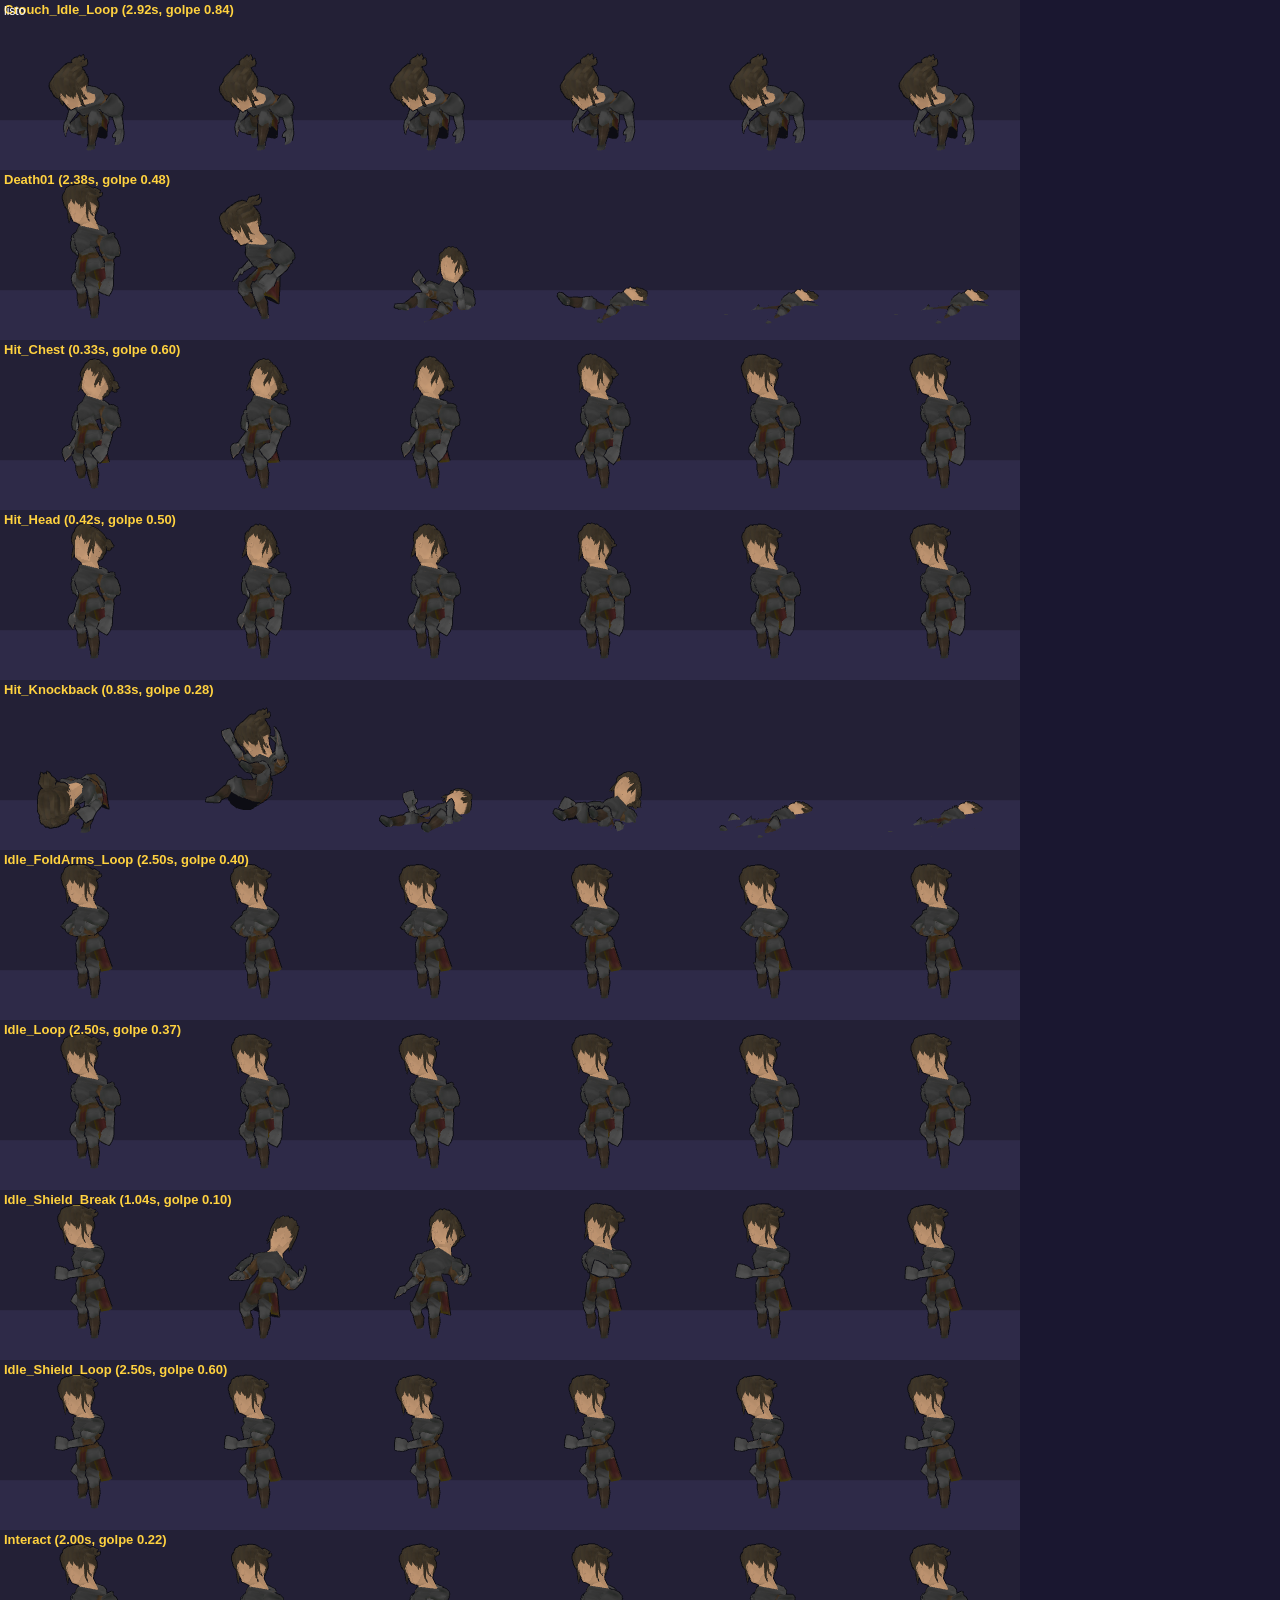
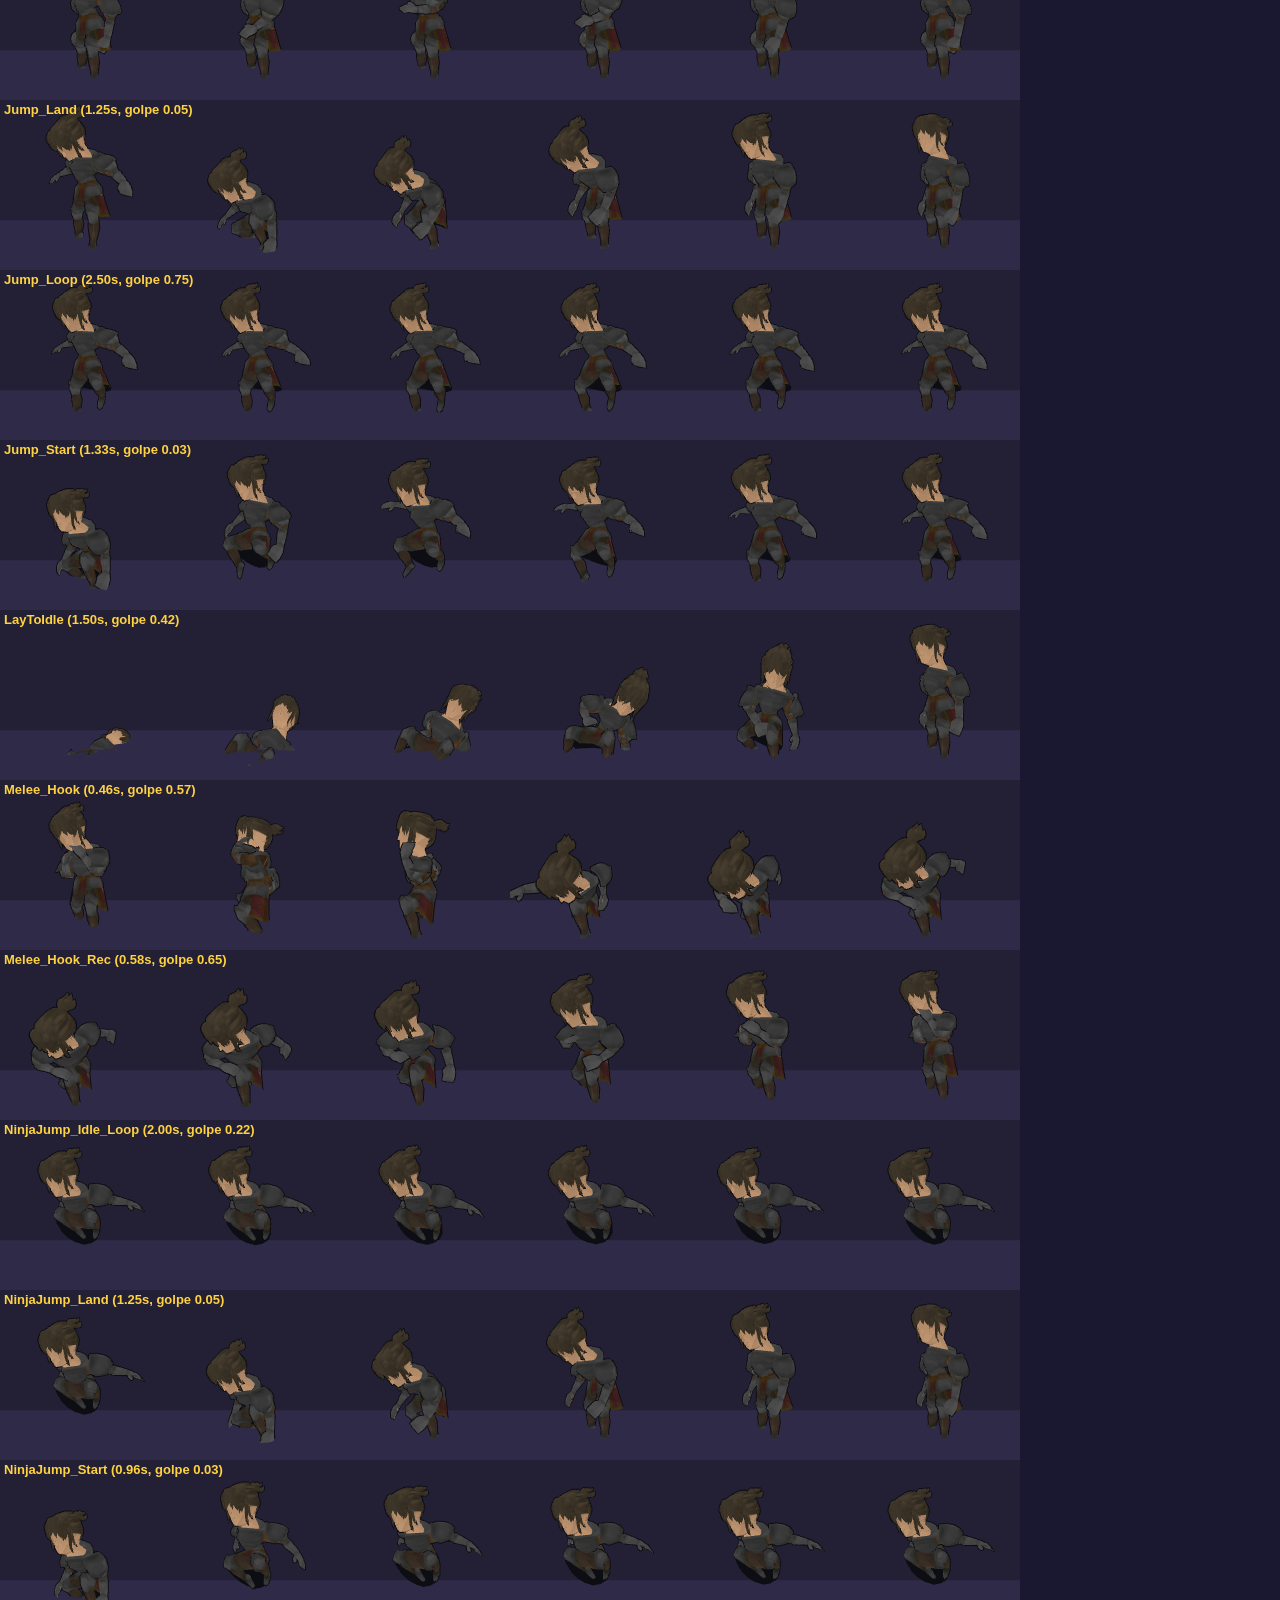
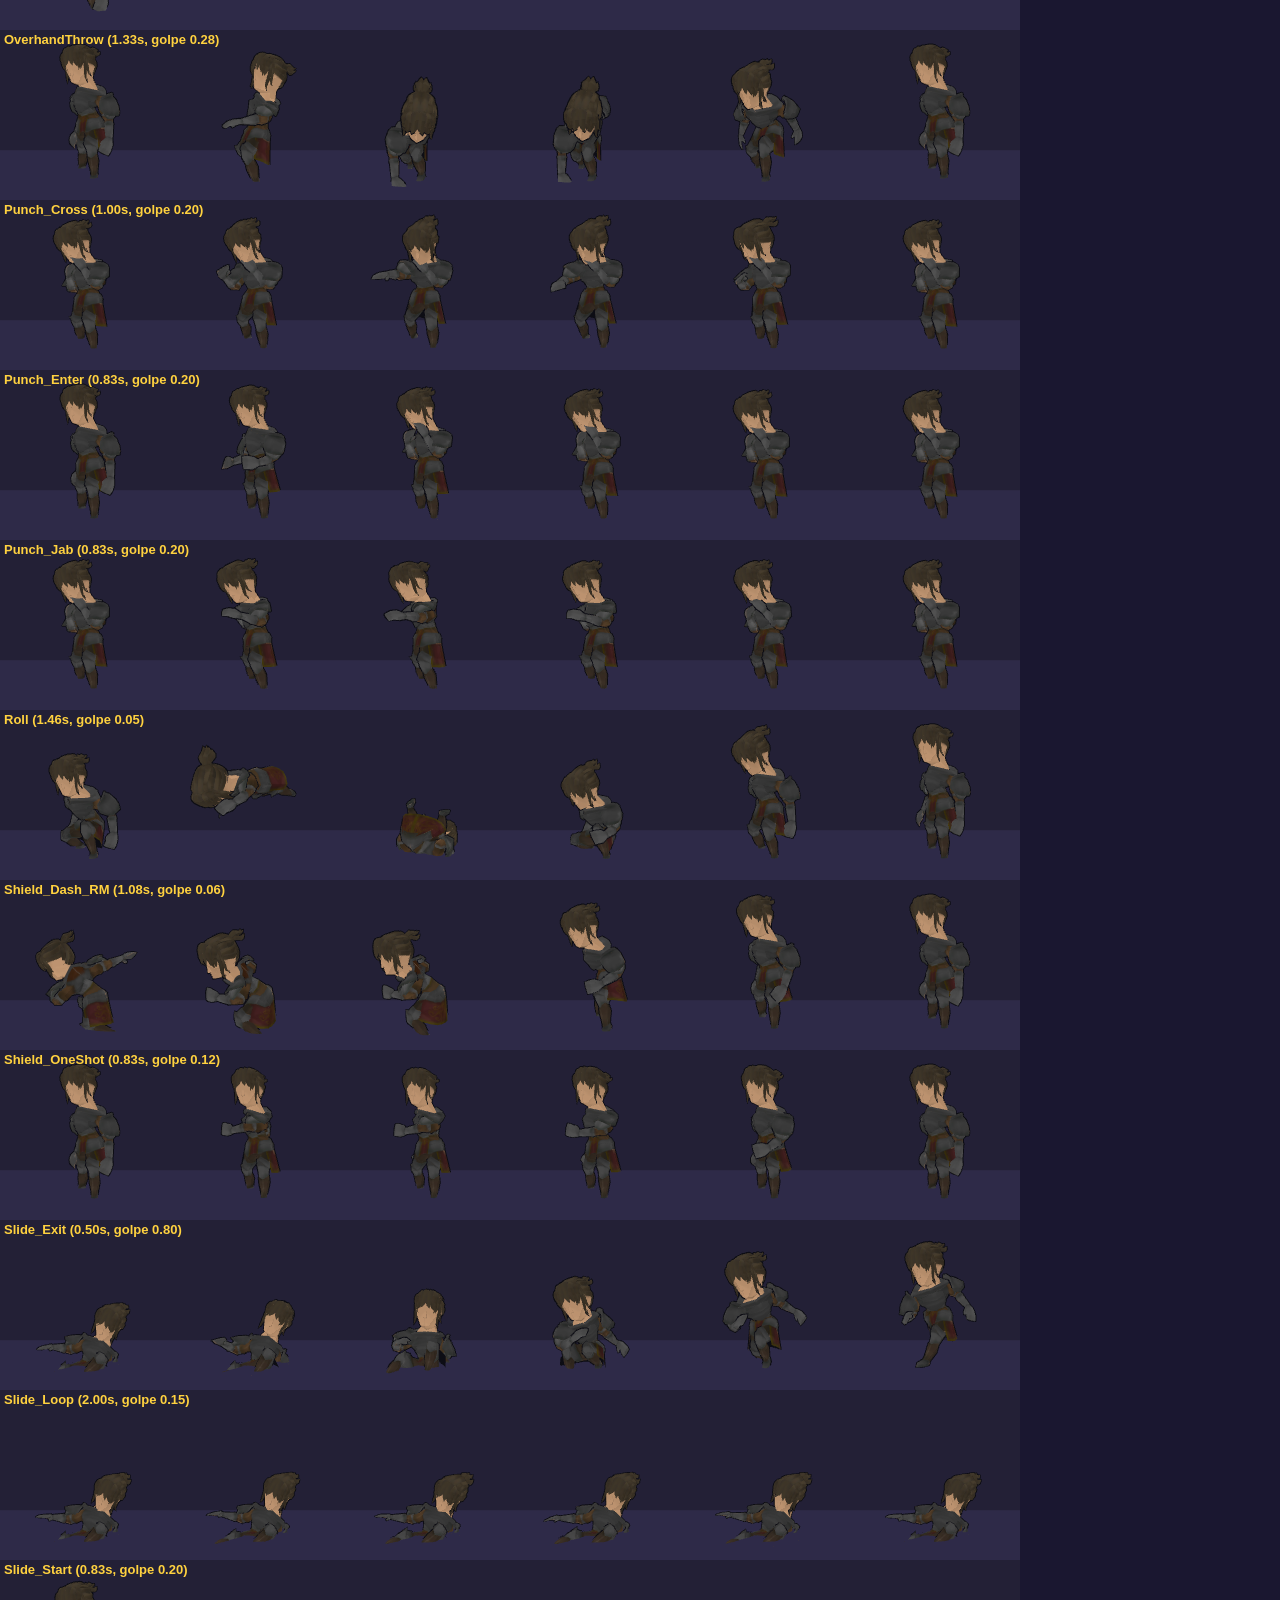
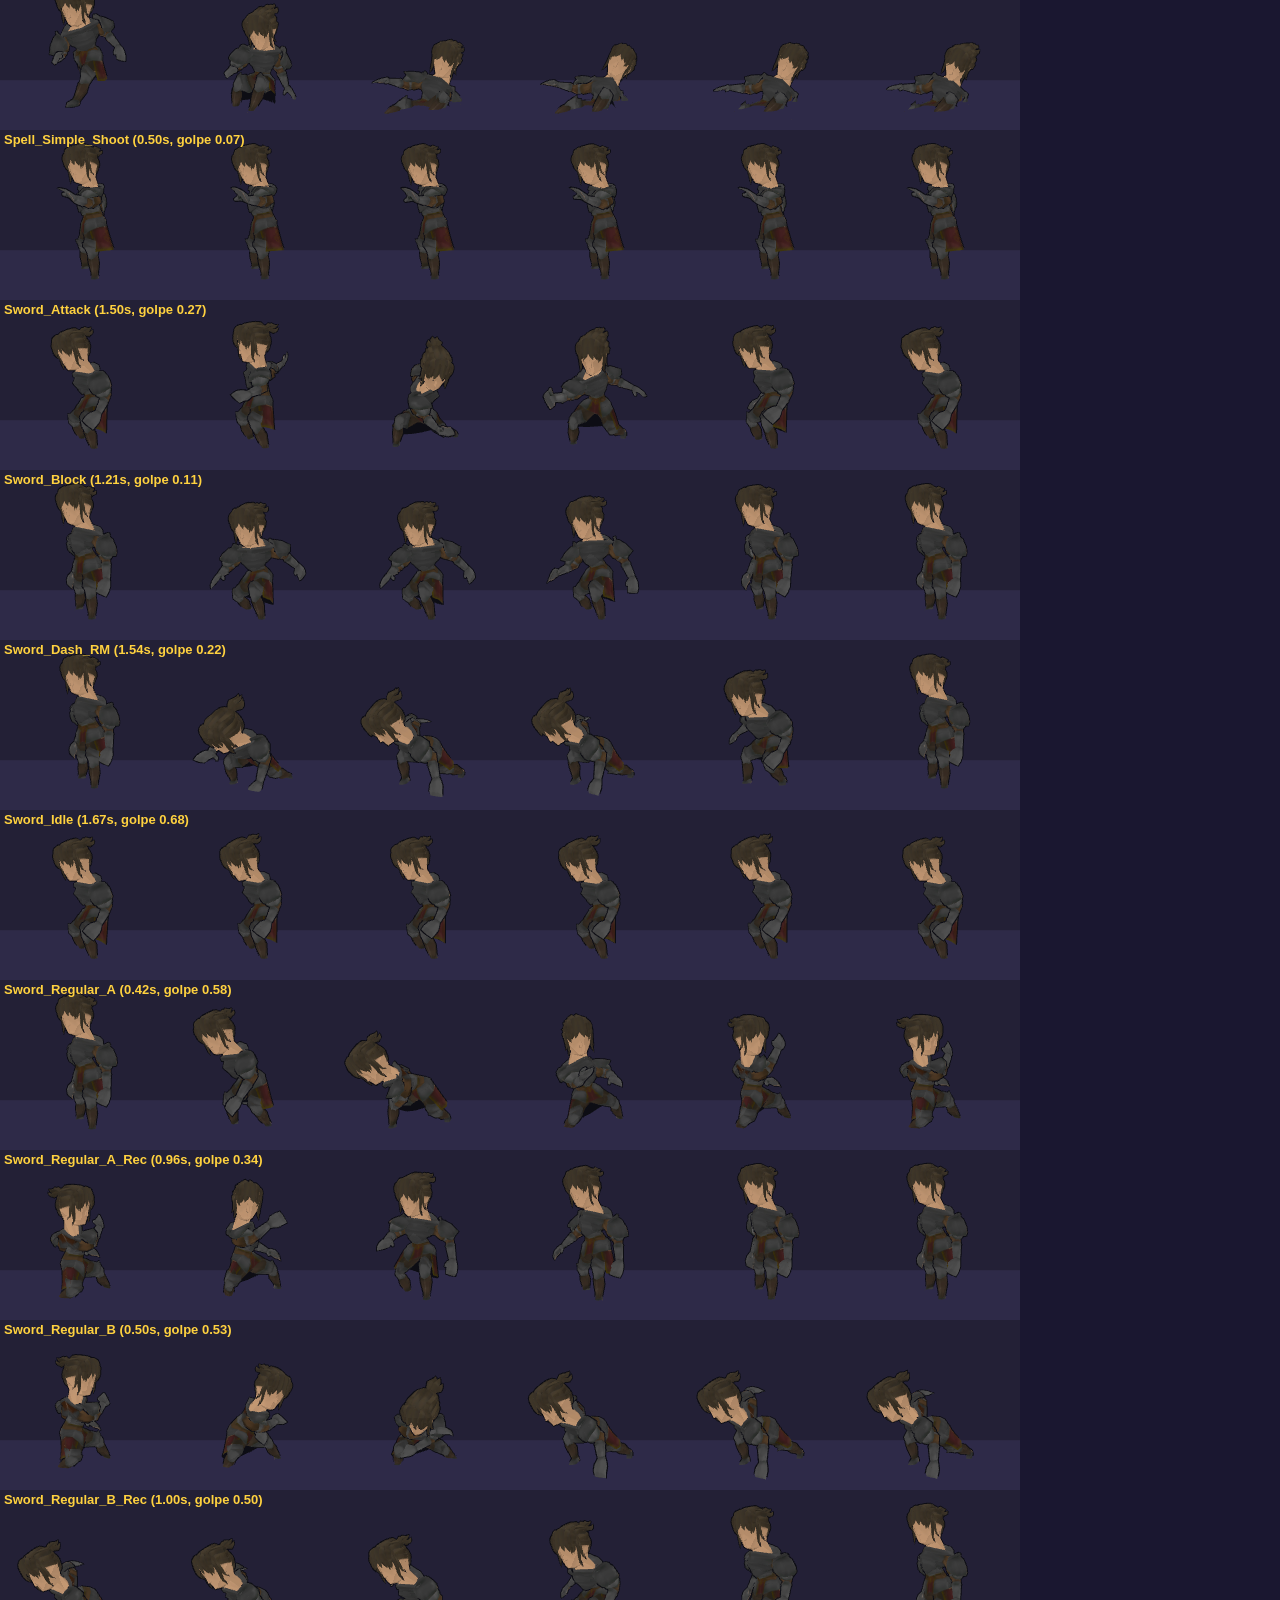
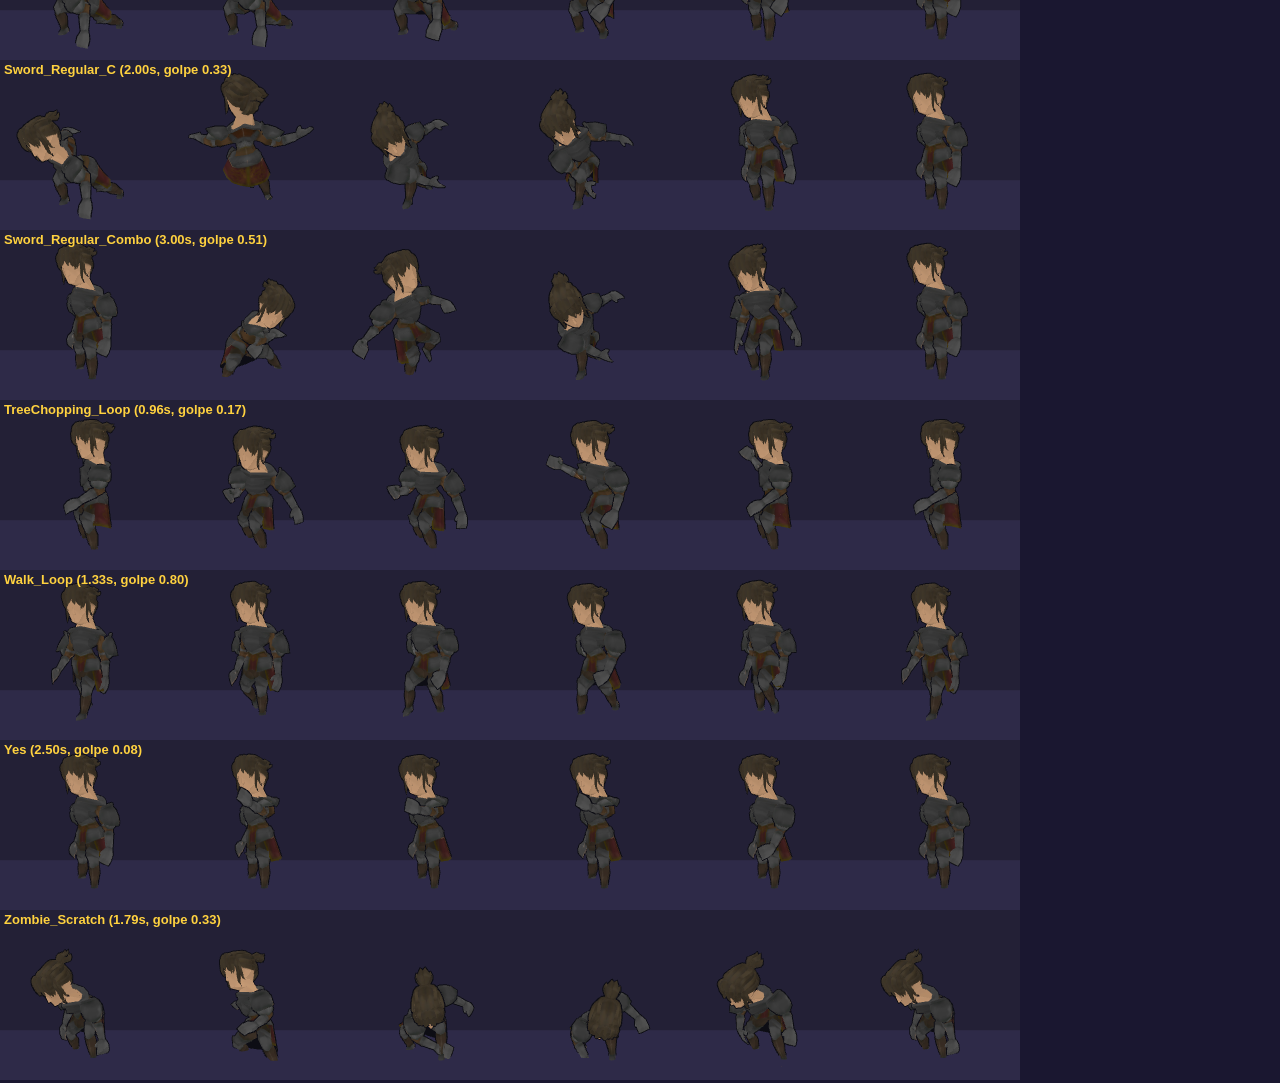
<file: public/anim_lab.html>
<!DOCTYPE html>
<html lang="es"><head><meta charset="utf-8"><title>Laboratorio de animaciones</title>
<script type="importmap">{ "imports": { "three": "./vendor/three.module.js" } }</script>
<style>body{margin:0;background:#1a1730;color:#fff;font:12px sans-serif}#info{position:fixed;top:4px;left:4px}</style></head>
<body><div id="info">cargando…</div>
<script type="module">
import * as THREE from 'three';
import { ModelLibrary, ModelFighter } from './js/models.js';
const q = new URLSearchParams(location.search);
const char = q.get('char') || 'warrior', cols = +(q.get('cols') || 6), cell = +(q.get('cell') || 170);
const lib = new ModelLibrary(); await lib.preload([char]);
const set = lib.animsFor(char); lib.meta = set.meta;
const clips = (q.get('clips') ? q.get('clips').split(',') : [...set.clips.keys()]).slice(+(q.get('from') || 0), +(q.get('to') || 999));
const rows = clips.length, W = cell * cols, H = cell * rows;
const r = new THREE.WebGLRenderer({ antialias: true, preserveDrawingBuffer: true }); r.setSize(W, H); r.setScissorTest(true); document.body.appendChild(r.domElement);
r.setClearColor('#232036');
const scene = new THREE.Scene();
scene.add(new THREE.AmbientLight('#ffffff', 0.6)); const k = new THREE.DirectionalLight('#ffffff', 2.2); k.position.set(-2, 4, 6); scene.add(k);
const f = new ModelFighter(lib, await lib.loadChar(char), { height: 1.8, model: char, outline: +(q.get('ol') || 0.022), doubleSide: !!q.get('double'), cel: !!q.get('cel'), rimColor: '#ff9a50' }); scene.add(f.root); if (q.get('outline') === '0') f.setOutline(false); if (q.get('double')) f.model.traverse(o => { if (o.isMesh && !o.userData.outline) o.material.side = THREE.DoubleSide; });
const floor = new THREE.Mesh(new THREE.PlaneGeometry(4, 4), new THREE.MeshBasicMaterial({ color: '#2e2a48' })); floor.rotation.x = -Math.PI / 2; scene.add(floor);
const cam = new THREE.PerspectiveCamera(30, 1, 0.1, 50); cam.position.set(0, 1.1, 4.6); cam.lookAt(0, 0.85, 0);
const lab = document.createElement('canvas'); lab.width = W; lab.height = H;
clips.forEach((c, row) => {
  const m = lib.meta[c];
  for (let i = 0; i < cols; i++) {
    const t = m.dur * i / (cols - 1);
    f.pose(c, t); scene.updateMatrixWorld(true);
    const x = i * cell, y = H - (row + 1) * cell; r.setViewport(x, y, cell, cell); r.setScissor(x, y, cell, cell); r.render(scene, cam);
  }
});
const ctx = lab.getContext('2d'); ctx.drawImage(r.domElement, 0, 0); ctx.fillStyle = '#ffd23f'; ctx.font = 'bold 13px sans-serif';
clips.forEach((c, row) => ctx.fillText(`${c} (${lib.meta[c].dur.toFixed(2)}s, golpe ${lib.meta[c].hit.toFixed(2)})`, 4, row * cell + 14));
r.domElement.remove(); document.body.appendChild(lab);
document.getElementById('info').textContent = 'listo'; window.READY = true;
</script></body></html>
</file>
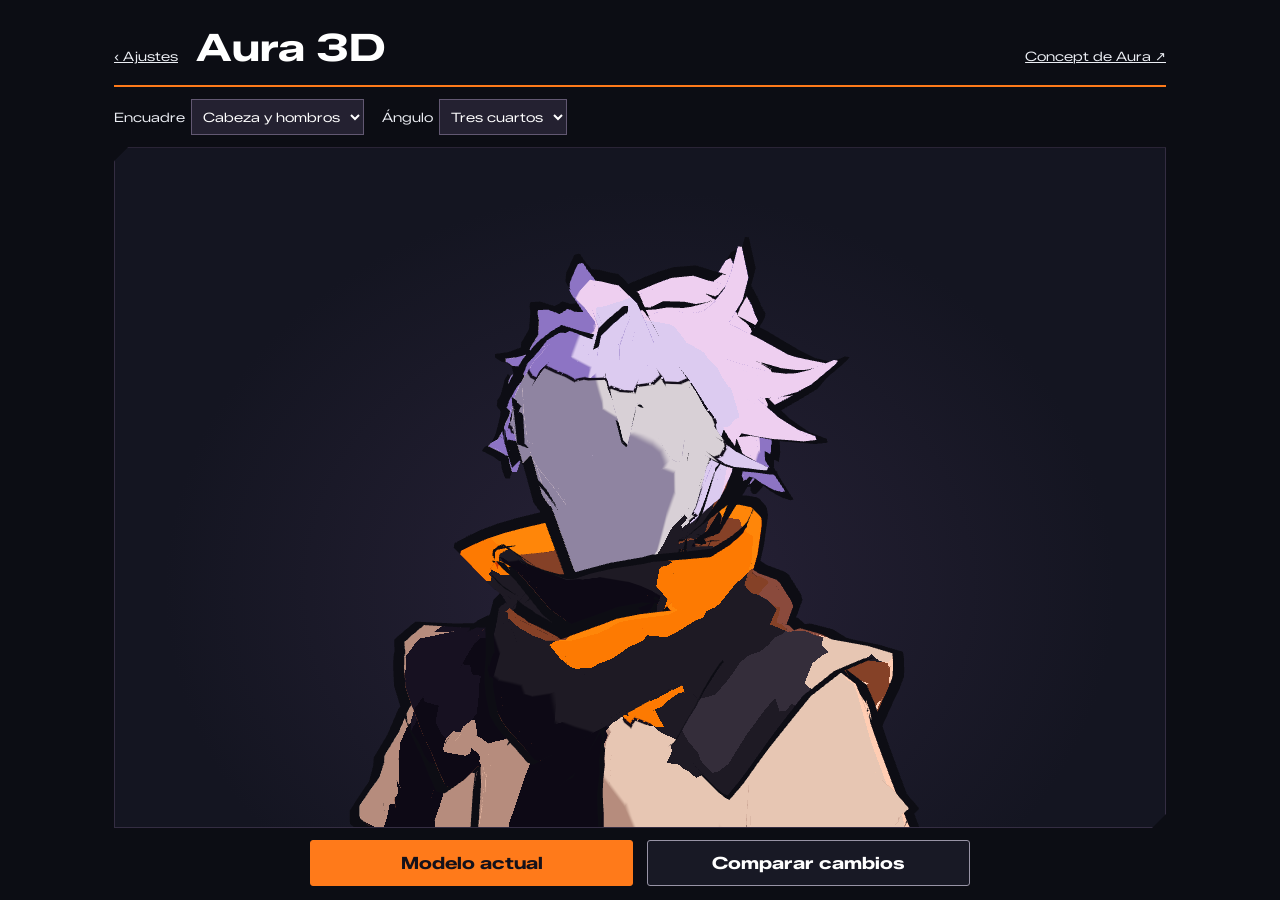
<file: public/aura_preview.html>
<!doctype html>
<html lang="es">
<head>
<meta charset="utf-8">
<meta name="viewport" content="width=device-width, initial-scale=1, viewport-fit=cover">
<meta name="theme-color" content="#0c0d14">
<title>NEÓN · Aura 3D</title>
<link rel="stylesheet" href="css/app.css">
<link rel="stylesheet" href="css/aura-preview.css">
<script type="importmap">{"imports":{"three":"./vendor/three.module.js"}}</script>
</head>
<body class="aura-preview-body">
<main class="aura-preview-layout">
  <header class="aura-preview-header">
    <a href="index.html#settings" aria-label="Volver a ajustes">‹ Ajustes</a>
    <h1>Aura 3D</h1>
    <a class="aura-preview-reference" href="assets/previews/aura_concept_v3.png" target="_blank" rel="noopener">Concept de Aura ↗</a>
  </header>
  <div class="aura-preview-view">
    <label>Encuadre
      <select id="preview-framing"><option value="head">Cabeza y hombros</option><option value="body">Cuerpo entero</option></select>
    </label>
    <label>Ángulo
      <select id="preview-angle"><option value="0.60">Tres cuartos</option><option value="0">Frontal</option><option value="1.43">Perfil</option></select>
    </label>
  </div>
  <div id="preview-stage" class="aura-preview-stage">
    <canvas id="aura-canvas" aria-label="Vista tridimensional ajustable de Aura"></canvas>
    <p id="preview-status" role="status">Cargando Aura 3D…</p>
  </div>
  <div class="aura-preview-controls" role="group" aria-label="Aspecto de Aura">
    <button type="button" id="preview-current" aria-pressed="true" disabled>Modelo actual</button>
    <button type="button" id="preview-compare" aria-pressed="false" disabled>Comparar cambios</button>
  </div>
</main>
<script type="module" src="js/aura-preview.js"></script>
</body>
</html>
</file>
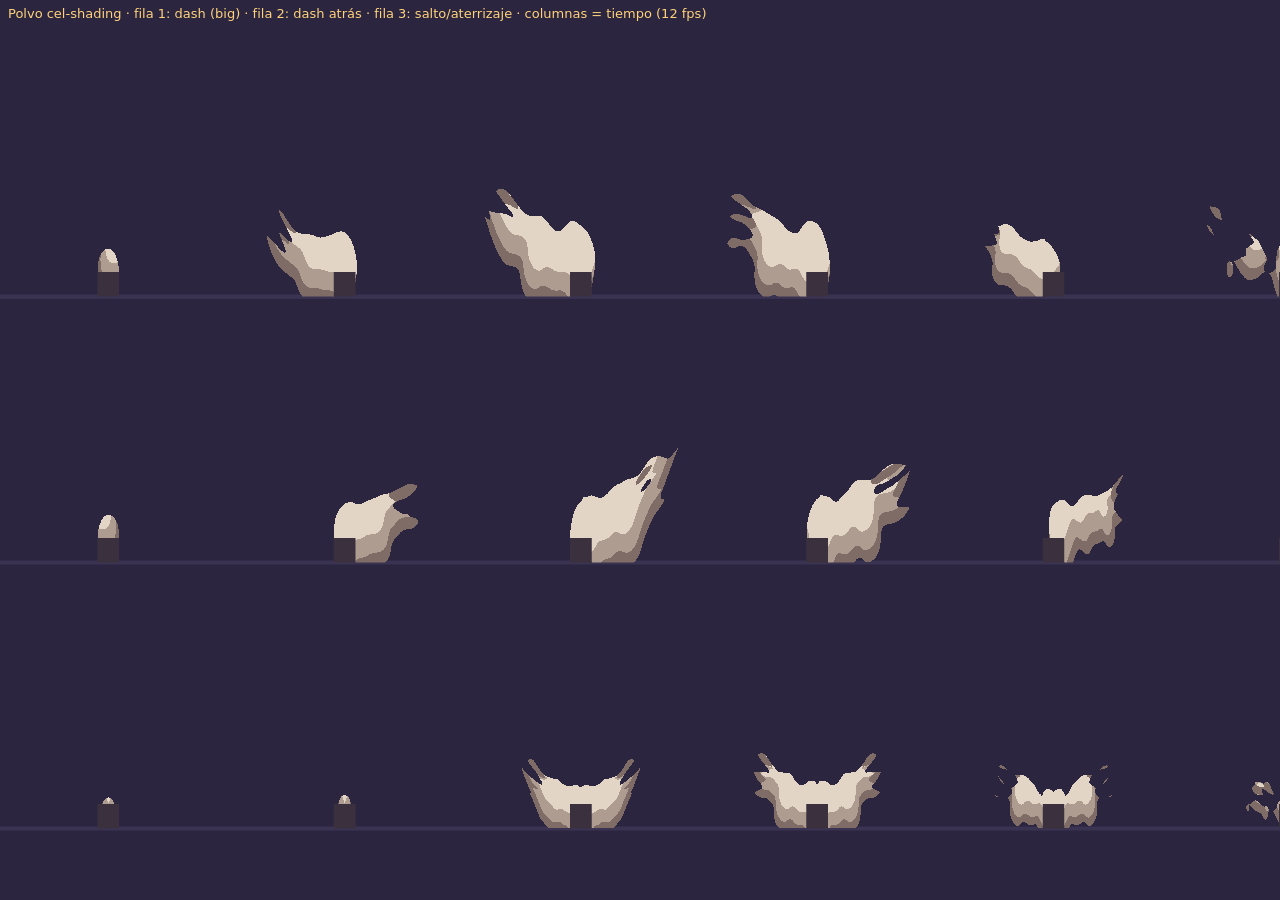
<file: public/dev_vfx.html>
<!doctype html>
<html lang="es"><head><meta charset="utf-8"><title>NEÓN — revisión de VFX</title>
<style>html,body{margin:0;background:#211c33;color:#ffd27a;font:13px system-ui}canvas{display:block}#t{position:absolute;left:8px;top:6px}</style></head>
<body><div id="t">Polvo cel-shading · fila 1: dash (big) · fila 2: dash atrás · fila 3: salto/aterrizaje · columnas = tiempo (12 fps)</div>
<script type="module">
// Revisión aislada de los efectos: ?cols=6
import * as THREE from './vendor/three.module.js';
import { VFX } from './js/vfx.js';
const q = new URLSearchParams(location.search), cols = +(q.get('cols') || 6);
const W = innerWidth, H = innerHeight;
const r = new THREE.WebGLRenderer({ antialias: true }); r.setSize(W, H); r.setClearColor(q.get('bg') || '#2b2540'); document.body.appendChild(r.domElement);
const scene = new THREE.Scene();
const cam = new THREE.OrthographicCamera(-0.5, cols * 2.4 - 1.9, 3 * 1.3 + 0.3, -0.2, -10, 10);
const vfx = new VFX(THREE, scene);
const rows = [{ dir: 1, big: true }, { dir: -1, big: true }, { dir: 0, big: false }];
rows.forEach((R, ri) => {
  const y = (2 - ri) * 1.3 + 0.15;
  const floor = new THREE.Mesh(new THREE.PlaneGeometry(cols * 2.4, 0.02), new THREE.MeshBasicMaterial({ color: '#3a3352' }));
  floor.position.set(cols * 1.2 - 1, y, -1); scene.add(floor);
  for (let c = 0; c < cols; c++) {
    const age = c / (cols - 1) * (R.big ? 0.46 : 0.34);
    vfx.puff(c * 2.4 + 0.6, y, R.dir, R.big, age);
    // pies del personaje (referencia de escala)
    const foot = new THREE.Mesh(new THREE.PlaneGeometry(0.22, 0.12), new THREE.MeshBasicMaterial({ color: '#3b313e' }));
    foot.position.set(c * 2.4 + 0.6, y + 0.06, 1); scene.add(foot);
  }
});
vfx.update(0, cam);
r.render(scene, cam); window.READY = true;
</script></body></html>
</file>
<file: public/css/app.css>
/* =====================================================================
   NEÓN — interfaz (guía de estilo aprobada, nov. 2026)
   Fuentes: Megrim 400 (logo y grandes rótulos), Zalando Sans Expanded 400/600/700 (todo lo demás).
   Paleta: fondo #0C0D14 · panel #151326 · borde #34305A · texto #ECEEF4 · texto 2 #A9ACC2
           acción/Aura #FF7A1A · alerta/Sombra #FF3355 · foco #20E3E3.  Retícula de 8 px, área táctil ≥ 48 px.
   Forma: esquina superior derecha recortada (chaflán) en botones y tarjetas; octógono (la Ó del logo) en
   marcadores; franja diagonal con el color de acento de cada luchador.
   ===================================================================== */
@font-face { font-family: 'Megrim'; src: url(../fonts/megrim-latin-400-normal.woff2) format('woff2'); font-weight: 400; font-display: swap; }
@font-face { font-family: 'Zalando Sans Expanded'; src: url(../fonts/zalando-sans-expanded-latin-400-normal.woff2) format('woff2'); font-weight: 400; font-display: swap; }
@font-face { font-family: 'Zalando Sans Expanded'; src: url(../fonts/zalando-sans-expanded-latin-600-normal.woff2) format('woff2'); font-weight: 600; font-display: swap; }
@font-face { font-family: 'Zalando Sans Expanded'; src: url(../fonts/zalando-sans-expanded-latin-700-normal.woff2) format('woff2'); font-weight: 700; font-display: swap; }

:root {
  --bg: #0C0D14; --panel: #151326; --panel-2: #1C1934; --line: #34305A; --line-hi: #5A51A0;
  --text: #ECEEF4; --text-2: #A9ACC2; --text-off: #8E91A8;
  --naranja: #FF7A1A; --rojo: #FF3355; --cian: #20E3E3; --amarillo: #FFC21A; --foco: #20E3E3;
  --cut: 10px; --f-logo: 'Megrim', sans-serif; --f-ui: 'Zalando Sans Expanded', system-ui, sans-serif;
  --btn-size: 78px; --ctl-opacity: .55;
  --pad: max(16px, env(safe-area-inset-left)); --padr: max(16px, env(safe-area-inset-right));
}
* { box-sizing: border-box; -webkit-tap-highlight-color: transparent; }
html, body { margin: 0; height: 100%; background: var(--bg); color: var(--text); font: 400 13px/1.35 var(--f-ui);
  overflow: hidden; touch-action: none; user-select: none; -webkit-user-select: none; overscroll-behavior: none; }
button, input, select { font-family: inherit; color: inherit; }
svg { fill: currentColor; }
#game { position: fixed; inset: 0; }
#game canvas { position: absolute; inset: 0; width: 100%; height: 100%; display: block; }
.oct { clip-path: polygon(30% 0, 70% 0, 100% 30%, 100% 70%, 70% 100%, 30% 100%, 0 70%, 0 30%); }
:focus-visible { outline: 2px solid var(--foco); outline-offset: 3px; }

/* ---------- Pantallas ---------- */
.screen { position: fixed; inset: 0; z-index: 20; display: none; flex-direction: column; background: var(--bg);
  padding: max(16px, env(safe-area-inset-top)) var(--padr) max(16px, env(safe-area-inset-bottom)) var(--pad); }
.screen.on { display: flex; }
.bar-top { position: relative; z-index: 3; display: flex; align-items: center; gap: 12px; margin-bottom: 16px; flex-wrap: wrap; min-height: 48px; }
.bar-top h2 { margin: 0; font: 600 16px/1.1 var(--f-ui); letter-spacing: .03em; text-transform: uppercase; }
.back { position: relative; isolation: isolate; width: 48px; height: 48px; border: 0; padding: 0; background: none; cursor: pointer; display: grid; place-items: center; }
.back::before, .back::after { content: ''; position: absolute; z-index: -1; clip-path: polygon(0 0, calc(100% - var(--cut)) 0, 100% var(--cut), 100% 100%, 0 100%); }
.back::before { inset: 0; background: var(--line); } .back::after { inset: 2px; background: var(--panel); }
.back svg { width: 16px; height: 16px; fill: none; stroke: currentColor; stroke-width: 2; }
.pill { font: 600 10px/1 var(--f-ui); letter-spacing: .03em; text-transform: uppercase; color: var(--text-2); padding: 8px 10px; background: var(--panel); }
.pill:empty { display: none; }

/* ---------- Botón con chaflán: capa de borde (::before) + capa de relleno (::after) ---------- */
.mbtn { position: relative; isolation: isolate; min-height: 48px; padding: 0 16px; border: 0; background: none; cursor: pointer;
  display: flex; align-items: center; justify-content: center; gap: 8px; text-align: center;
  font: 600 14px/1.1 var(--f-ui); letter-spacing: .03em; text-transform: uppercase; color: var(--text);
  transition: transform 80ms ease-out, filter 120ms ease-out; }
.mbtn::before, .mbtn::after { content: ''; position: absolute; z-index: -1; transition: background 120ms ease-out;
  clip-path: polygon(0 0, calc(100% - var(--cut)) 0, 100% var(--cut), 100% 100%, 0 100%); }
.mbtn::before { inset: 0; background: var(--line); }
.mbtn::after { inset: 2px; background: var(--panel); clip-path: polygon(0 0, calc(100% - var(--cut) + 1px) 0, 100% calc(var(--cut) - 1px), 100% 100%, 0 100%); }
.mbtn.hot { color: var(--bg); }
.mbtn.hot::before, .mbtn.hot::after { background: var(--naranja); }
@media (hover: hover) {
  .mbtn:hover:not(:disabled)::before { background: var(--line-hi); }
  .mbtn:hover:not(:disabled) { filter: drop-shadow(0 0 6px rgba(106, 95, 208, .55)); }
  .mbtn.hot:hover:not(:disabled)::before { background: #FFA05A; }
  .mbtn.hot:hover:not(:disabled) { filter: drop-shadow(0 0 8px rgba(255, 122, 26, .55)); }
}
.mbtn:active:not(:disabled) { transform: scale(.97); }
.mbtn:disabled { cursor: default; color: var(--text-off); }
.mbtn:disabled::before { background: #2A2745; } .mbtn:disabled::after { background: #12101F; }
.mbtn.hot:disabled { color: var(--text-off); }
.mbtn.busy { color: var(--text-2); }
.mbtn.busy::before { background: var(--line); } .mbtn.busy::after { background: var(--panel); }
.mbtn.busy > .spin { width: 12px; height: 12px; border: 2px solid var(--line-hi); border-top-color: var(--naranja); animation: spin .9s linear infinite; }
@keyframes spin { to { transform: rotate(360deg); } }
.mbtn.sm { min-height: 48px; font-size: 12px; padding: 0 10px; }
.mbtn.danger { color: var(--rojo); }
.mbtn.danger::before { background: rgba(255, 51, 85, .55); }
.mbtn .mock { position: absolute; top: -8px; right: 6px; font: 600 8px/1 var(--f-ui); padding: 3px 5px; background: var(--panel-2); color: var(--naranja); font-style: normal; }
.row { display: flex; gap: 8px; flex-wrap: wrap; }
.row > .mbtn { flex: 1; }
.row2 { display: grid; grid-template-columns: repeat(2, minmax(0, 1fr)); gap: 8px; }

/* ---------- Panel con pestaña ---------- */
.panel { position: relative; background: var(--panel); border: 2px solid var(--line); padding: 40px 16px 16px; }
.ptab { position: absolute; left: -2px; top: -2px; height: 28px; padding: 0 24px 0 12px; display: flex; align-items: center;
  background: #2A2650; font: 700 12px/1 var(--f-ui); letter-spacing: .03em; text-transform: uppercase;
  clip-path: polygon(0 0, calc(100% - 14px) 0, 100% 100%, 0 100%); }
.panel p { margin: 0 0 12px; color: var(--text-2); }

/* ---------- Menú principal ---------- */
#s-menu { padding: 0; }
.duel { position: absolute; top: 0; right: 0; bottom: 0; width: 58%; clip-path: polygon(40px 0, 100% 0, 100% 100%, 0 100%); background: #10101a; }
.duel img, .duel video { position: absolute; inset: 0; width: 100%; height: 100%; object-fit: cover; object-position: 50% 30%; }
.duel video { opacity: 0; transition: opacity .4s; }
.duel.playing video { opacity: 1; }
.seam { position: absolute; top: 0; bottom: 0; left: calc(42% - 2px); width: 44px; background: var(--line); clip-path: polygon(40px 0, 44px 0, 4px 100%, 0 100%); z-index: 1; pointer-events: none; }
.menu { position: relative; z-index: 2; width: 42%; max-width: 440px; height: 100%; display: flex; flex-direction: column; justify-content: center; gap: 8px;
  padding: max(12px, env(safe-area-inset-top)) 32px max(12px, env(safe-area-inset-bottom)) max(24px, env(safe-area-inset-left)); }
.logo { margin: 0 0 6px; font: 400 clamp(44px, 13vh, 72px)/1 var(--f-logo); letter-spacing: .06em; color: var(--text); white-space: nowrap; }
.logo b { font-weight: 400; color: var(--naranja); }
.row3 { display: grid; grid-template-columns: repeat(3, minmax(0, 1fr)); gap: 8px; }
.row3 .mbtn { padding: 0 6px; font-size: 11px; }
@media (max-width: 700px) { .row3 { grid-template-columns: repeat(2, minmax(0, 1fr)); } .row3 .mbtn:last-child { grid-column: span 2; } }
@media (max-height: 360px) { .menu { gap: 6px; } .menu .mbtn { min-height: 44px; } }

/* ---------- Selección de luchador / rival ---------- */
.pick { --acc: var(--naranja); }
.pick .stage { position: absolute; top: 0; bottom: 0; left: 0; width: 56%; overflow: hidden; pointer-events: none; }
.pick .slash { position: absolute; left: 36%; top: -5%; width: 26%; height: 110%; background: var(--acc); transform: skewX(-18deg); opacity: .78; }
.pick .slash.b { left: 64%; width: 3%; opacity: .4; }
.pick .stage img { position: absolute; left: 24%; bottom: -2%; height: 98%; filter: drop-shadow(0 6px 0 rgba(0, 0, 0, .35)); }
.pick .stage img:not([src]) { display: none; }
.pick .bar-top { width: 50%; }
.fname { position: absolute; z-index: 2; left: var(--pad); bottom: calc(max(16px, env(safe-area-inset-bottom)) + 66px); text-shadow: 0 2px 0 rgba(0, 0, 0, .5); }
.fname h3 { margin: 0; font: 700 clamp(22px, 7vh, 32px)/1 var(--f-ui); text-transform: uppercase; letter-spacing: .02em; }
.fname span { color: var(--text-2); }
.pick .cards { position: absolute; z-index: 2; left: var(--pad); bottom: max(16px, env(safe-area-inset-bottom)); display: flex; gap: 8px; }
.card { position: relative; width: 58px; height: 52px; padding: 0; border: 0; background: var(--line); cursor: pointer;
  clip-path: polygon(0 0, calc(100% - var(--cut)) 0, 100% var(--cut), 100% 100%, 0 100%); }
.card img { position: absolute; inset: 2px; width: calc(100% - 4px); height: calc(100% - 4px); object-fit: cover; object-position: 50% 20%;
  clip-path: polygon(0 0, calc(100% - var(--cut) + 1px) 0, 100% calc(var(--cut) - 1px), 100% 100%, 0 100%); }
.card.on { background: var(--acc); }
.card.rival::after { content: ''; position: absolute; right: 3px; bottom: 3px; width: 10px; height: 10px; background: var(--rojo);
  clip-path: polygon(30% 0, 70% 0, 100% 30%, 100% 70%, 70% 100%, 30% 100%, 0 70%, 0 30%); }
.pick .detail { position: absolute; z-index: 2; right: var(--padr); top: max(16px, env(safe-area-inset-top)); bottom: max(16px, env(safe-area-inset-bottom));
  width: min(400px, 46%); display: flex; flex-direction: column; gap: 10px; overflow: auto; padding: 40px 16px 16px; }
.detail .desc { margin: 0; color: var(--text-2); }
.stats { display: grid; grid-template-columns: auto 1fr; gap: 6px 12px; align-items: center; font-size: 11px; }
.meter { display: grid; grid-template-columns: repeat(10, minmax(0, 1fr)); gap: 3px; }
.meter i { height: 8px; background: #26223F; transform: skewX(-20deg); }
.meter i.f { background: var(--acc); }
.meter i.w { background: var(--foco); }         /* puntos que suma el arma (color de foco) */
.wbonus { margin: -2px 0 0; font-size: 10px; color: var(--text-2); }
.wbonus b { color: var(--foco); font-weight: 600; }
.passive { padding: 8px 10px; background: var(--panel-2); font-size: 11px; color: var(--text-2);
  clip-path: polygon(0 0, calc(100% - 8px) 0, 100% 8px, 100% 100%, 0 100%); }
.passive b { color: var(--text); font-weight: 600; }
.wpick { display: grid; grid-template-columns: repeat(4, minmax(0, 1fr)); gap: 6px; }
.wchip { min-height: 52px; flex-direction: column; gap: 4px; padding: 6px 4px; font-size: 10px; }
.wchip svg { width: 100%; height: 16px; }
.wchip b { font-weight: 600; } .wchip b i { font-style: normal; color: var(--amarillo); }
.wchip.on::before { background: var(--acc); }
.detail .mbtn.go { margin-top: auto; flex-shrink: 0; }
/* rival: el luchador entra por la derecha y la dificultad va a la izquierda */
.rival .stage { left: auto; right: 0; }
.rival .slash { left: auto; right: 30%; }
.rival .stage img { left: auto; right: 14%; transform: scaleX(-1); }
.rival .fname { left: auto; right: var(--padr); text-align: right; }
.rival .cards { left: auto; right: var(--padr); }
.rival .detail { right: auto; left: var(--pad); top: calc(max(16px, env(safe-area-inset-top)) + 64px); width: min(400px, 46%); }
.rival .bar-top { width: auto; }
.lvl { position: relative; isolation: isolate; display: grid; grid-template-columns: 64px 1fr; align-items: center; gap: 10px; min-height: 48px;
  padding: 6px 12px; border: 0; background: none; text-align: left; cursor: pointer; }
.lvl::before, .lvl::after { content: ''; position: absolute; z-index: -1; clip-path: polygon(0 0, calc(100% - 10px) 0, 100% 10px, 100% 100%, 0 100%); }
.lvl::before { inset: 0; background: var(--panel-2); }
.lvl.on::before { background: var(--acc); }
.lvl.on::after { inset: 2px; background: #241429; }
.pips4 { display: flex; gap: 4px; }
.pips4 i { width: 11px; height: 11px; background: #2E2A52; clip-path: polygon(30% 0, 70% 0, 100% 30%, 100% 70%, 70% 100%, 30% 100%, 0 70%, 0 30%); }
.pips4 i.f { background: var(--acc); }
.lvl b { display: block; font-weight: 600; font-size: 12px; text-transform: uppercase; letter-spacing: .03em; }
.lvl div { min-width: 0; }
.lvl div > span { color: var(--text-2); font-size: 11px; }
.lvl-lesson { margin: 0; font-size: 11px; color: var(--text-2); }

/* ---------- Sala online ---------- */
.lobby { flex: 1; display: grid; grid-template-columns: repeat(2, minmax(0, 1fr)); gap: 16px; min-height: 0; }
.lobby .panel { display: flex; flex-direction: column; gap: 4px; }
.lobby .row { margin-top: auto; }
.code { font: 700 clamp(28px, 9vh, 40px)/1 var(--f-ui); letter-spacing: .25em; color: var(--text); padding: 12px 0; }
#joinCode { width: 100%; font: 700 clamp(24px, 8vh, 34px)/1 var(--f-ui); letter-spacing: .25em; text-align: center; text-transform: uppercase;
  background: #0F0E1D; border: 2px solid var(--line); padding: 10px; margin: 4px 0 12px; }
#joinCode:focus { outline: none; border-color: var(--foco); }
.status { text-align: center; min-height: 20px; margin: 8px 0 0; color: var(--text-2); }

/* ---------- VS ---------- */
#s-vs { padding: 0; overflow: hidden; }
.vs-side { position: absolute; top: 0; bottom: 0; width: 56%; overflow: hidden; }
.vs-side.l { left: 0; clip-path: polygon(0 0, 100% 0, 80% 100%, 0 100%); background: linear-gradient(180deg, #1B1222, #120E1D); animation: inL .45s ease-out; }
.vs-side.r { right: 0; clip-path: polygon(20% 0, 100% 0, 100% 100%, 0 100%); background: linear-gradient(180deg, #1E0F1C, #140C17); animation: inR .45s ease-out; }
.vs-side .band { position: absolute; top: -5%; height: 110%; width: 20%; transform: skewX(-13deg); background: var(--acc); opacity: .85; }
.vs-side.l .band { left: 44%; } .vs-side.r .band { right: 32%; }
.vs-side img { position: absolute; bottom: -10%; height: 112%; }
.vs-side.l img { left: 22%; } .vs-side.r img { right: 18%; transform: scaleX(-1); }
.vs-side .vname { position: absolute; bottom: max(20px, env(safe-area-inset-bottom)); font: 700 clamp(20px, 7vh, 28px)/1 var(--f-ui); text-transform: uppercase; z-index: 2; text-shadow: 0 2px 0 rgba(0,0,0,.5); }
.vs-side .vname small { display: block; margin-top: 4px; font: 400 12px/1 var(--f-ui); text-transform: none; color: var(--text-2); }
.vs-side.l .vname { left: var(--pad); } .vs-side.r .vname { right: var(--padr); text-align: right; }
.vs-seam { position: absolute; left: 44.8%; top: 0; bottom: 0; width: 10.4%; background: var(--line); clip-path: polygon(calc(100% - 4px) 0, 100% 0, 4px 100%, 0 100%); }
.vs-mid { position: absolute; left: 50%; top: 50%; width: 84px; height: 84px; margin: -42px 0 0 -42px; display: grid; place-items: center; z-index: 3;
  background: var(--line); animation: pop .5s ease-out; }
.vs-mid::before { content: ''; position: absolute; inset: 3px; background: var(--bg); clip-path: inherit; }
.vs-mid span { position: relative; font: 700 28px/1 var(--f-ui); }
.vs-info { position: absolute; top: max(16px, env(safe-area-inset-top)); left: 50%; transform: translateX(-50%); z-index: 3; padding: 0 16px; height: 28px; display: flex; align-items: center;
  background: var(--panel); color: var(--text-2); font-size: 11px; white-space: nowrap; clip-path: polygon(10px 0, 100% 0, calc(100% - 10px) 100%, 0 100%); }
@keyframes inL { from { transform: translateX(-30%); opacity: 0; } } @keyframes inR { from { transform: translateX(30%); opacity: 0; } }
@keyframes pop { from { transform: scale(1.8); opacity: 0; } }

/* ---------- HUD ---------- */
#hud { position: fixed; inset: 0; z-index: 7; pointer-events: none; display: none; }
.bars { position: absolute; top: max(10px, env(safe-area-inset-top)); left: max(12px, env(safe-area-inset-left)); right: max(12px, env(safe-area-inset-right));
  display: grid; grid-template-columns: 1fr 64px 1fr; gap: 10px; align-items: start; }
.side { display: flex; flex-direction: column; gap: 4px; min-width: 0; }
.bar { position: relative; height: 16px; background: var(--bg); }
.bar::before { content: ''; position: absolute; inset: 0; border: 2px solid var(--line); clip-path: inherit; }
.side.l .bar { clip-path: polygon(0 0, 100% 0, calc(100% - 12px) 100%, 0 100%); }
.side.r .bar { clip-path: polygon(0 0, 100% 0, 100% 100%, 12px 100%); }
.bar i { position: absolute; top: 3px; bottom: 3px; }
.side.l .bar i { left: 4px; max-width: calc(100% - 14px); } .side.r .bar i { right: 4px; max-width: calc(100% - 14px); }
.bar .lag { background: #F2E6D8; transition: width .6s ease-out .25s; }
.bar .hp { background: var(--naranja); transition: width .05s linear; }
.side.r .bar .hp { background: var(--rojo); }
.nm { display: flex; align-items: center; gap: 8px; font: 600 11px/1 var(--f-ui); letter-spacing: .03em; text-transform: uppercase; text-shadow: 0 1px 0 #000; }
.side.r .nm { justify-content: flex-end; }
.pips { display: flex; gap: 4px; }
.pips i { width: 10px; height: 10px; background: var(--bg); box-shadow: inset 0 0 0 2px var(--line-hi);
  clip-path: polygon(30% 0, 70% 0, 100% 30%, 100% 70%, 70% 100%, 30% 100%, 0 70%, 0 30%); }
.pips i.w { background: var(--text); }
.timer { position: relative; height: 58px; display: grid; place-items: center; font: 700 22px/1 var(--f-ui); background: var(--line);
  clip-path: polygon(30% 0, 70% 0, 100% 30%, 100% 70%, 70% 100%, 30% 100%, 0 70%, 0 30%); isolation: isolate; }
.timer::before { content: ''; position: absolute; inset: 2px; background: var(--panel); clip-path: inherit; z-index: -1; }
.combo { position: absolute; top: 30%; font: 700 26px/1 var(--f-ui); color: var(--naranja); text-shadow: 0 2px 0 #000; text-transform: lowercase; }
.combo.l { left: max(16px, env(safe-area-inset-left)); } .combo.r { right: max(16px, env(safe-area-inset-right)); text-align: right; color: var(--rojo); }
.combo small { display: block; font: 600 11px/1.4 var(--f-ui); color: var(--text); }
#banner { position: absolute; inset: 0; display: flex; align-items: center; justify-content: center; font: 400 clamp(48px, 18vh, 96px)/1 var(--f-logo);
  letter-spacing: .06em; color: var(--text); text-shadow: 0 4px 0 #000; opacity: 0; transition: opacity .15s; }
#banner.on { opacity: 1; }
#moveName { position: absolute; left: 50%; transform: translateX(-50%); top: calc(max(10px, env(safe-area-inset-top)) + 64px); padding: 0 14px; height: 24px; display: flex; align-items: center;
  background: rgba(12, 13, 20, .78); font: 600 11px/1 var(--f-ui); text-transform: uppercase; letter-spacing: .04em; white-space: nowrap; clip-path: polygon(8px 0, 100% 0, calc(100% - 8px) 100%, 0 100%); }
#moveName:empty { display: none; }
#perf { position: absolute; left: 50%; transform: translateX(-50%); bottom: max(8px, env(safe-area-inset-bottom)); font: 10px ui-monospace, monospace; background: rgba(0,0,0,.45); padding: 3px 8px; white-space: nowrap; }
.hud-btns { position: absolute; top: calc(max(10px, env(safe-area-inset-top)) + 64px); right: max(12px, env(safe-area-inset-right)); display: flex; gap: 6px; pointer-events: auto; }
.tbtn { min-height: 40px; padding: 0 12px; font: 600 11px/1 var(--f-ui); text-transform: uppercase; letter-spacing: .03em; color: var(--text); cursor: pointer;
  background: rgba(21, 19, 38, .82); border: 2px solid var(--line); clip-path: polygon(0 0, calc(100% - 8px) 0, 100% 8px, 100% 100%, 0 100%); }
.tbtn.icon { width: 44px; padding: 0; display: grid; place-items: center; } .tbtn svg { width: 14px; height: 14px; }
.tbtn.on { border-color: var(--rojo); }

/* ---------- Controles táctiles: misma posición que antes (42 % de alto), forma octogonal ---------- */
#touch { position: fixed; inset: 0; z-index: 6; display: none; opacity: var(--ctl-opacity); }
#trail { position: absolute; inset: 0; width: 100%; height: 100%; pointer-events: none; }
.rbtn { position: absolute; width: var(--btn-size); height: var(--btn-size); margin: calc(var(--btn-size) / -2) 0 0 calc(var(--btn-size) / -2);
  display: flex; align-items: center; justify-content: center; font: 600 10px/1 var(--f-ui); letter-spacing: .02em; text-transform: uppercase; color: var(--text);
  background: rgba(90, 81, 160, .85); isolation: isolate; }
.rbtn::before { content: ''; position: absolute; inset: 3px; z-index: -1; background: rgba(21, 19, 38, .82); clip-path: inherit; }
.rbtn.on { background: var(--text); } .rbtn.on::before { background: rgba(255, 122, 26, .75); }
#bGrab { left: max(10%, calc(env(safe-area-inset-left, 0px) + var(--btn-size) / 2 + 8px)); top: 42%; background: rgba(255, 194, 26, .85); }
#bBlock { left: min(90%, calc(100% - env(safe-area-inset-right, 0px) - var(--btn-size) / 2 - 8px)); top: 42%; background: rgba(32, 227, 227, .85); }

/* ---------- Panel de movimientos ---------- */
#movesPanel { position: fixed; z-index: 15; right: 0; top: calc(max(10px, env(safe-area-inset-top)) + 112px); bottom: 0; width: min(380px, 46vw);
  background: var(--panel); border-left: 2px solid var(--line); border-top: 2px solid var(--line); transform: translateX(100%); transition: transform .25s;
  display: flex; flex-direction: column; }
#movesPanel.on { transform: none; }
#movesPanel header { display: flex; align-items: center; justify-content: space-between; padding: 8px 10px; border-bottom: 1px solid #241F43; }
.tabs { display: flex; gap: 6px; }
.tab { min-height: 36px; padding: 0 12px; font: 600 11px/1 var(--f-ui); letter-spacing: .03em; text-transform: uppercase; color: var(--text-2); cursor: pointer;
  background: var(--panel-2); border: 0; clip-path: polygon(0 0, calc(100% - 8px) 0, 100% 8px, 100% 100%, 0 100%); }
.tab.on { background: var(--naranja); color: var(--bg); }
.x { width: 44px; height: 44px; background: none; border: 0; cursor: pointer; display: grid; place-items: center; }
.x svg { width: 14px; height: 14px; fill: none; stroke: currentColor; stroke-width: 2; }
.mp-body { flex: 1; overflow: auto; padding: 10px; touch-action: pan-y; }
.mp-body h4 { margin: 10px 0 6px; font: 600 11px/1 var(--f-ui); color: var(--text-2); text-transform: uppercase; letter-spacing: .03em; }
.mv { display: flex; align-items: center; gap: 8px; min-height: 44px; padding: 6px 8px; background: var(--panel-2); margin-bottom: 4px; }
.mv .g { min-width: 70px; font: 600 10px/1.2 var(--f-ui); color: var(--naranja); }
.mv .n { flex: 1; font-weight: 600; font-size: 12px; } .mv .n small { display: block; font-weight: 400; color: var(--text-2); font-size: 10px; }
.mv button, .cb button { min-width: 40px; min-height: 36px; font-weight: 600; color: var(--text); background: var(--line); border: 0; cursor: pointer;
  clip-path: polygon(0 0, calc(100% - 6px) 0, 100% 6px, 100% 100%, 0 100%); }
.cb { padding: 10px; background: var(--panel-2); margin-bottom: 6px; }
.cb b { font-size: 13px; } .cb p { margin: 4px 0 8px; font-size: 11px; color: var(--naranja); }

/* ---------- Superposiciones: pausa y resultados ---------- */
.overlay { position: fixed; inset: 0; z-index: 25; display: none; align-items: center; justify-content: center; background: rgba(8, 8, 14, .72); }
.overlay.on { display: flex; }
.box { display: flex; flex-direction: column; gap: 8px; width: min(340px, 86vw); }
.hint { margin: 0; color: var(--text-2); font-size: 11px; }
.hint:empty { display: none; }
#s-results { background: var(--bg); justify-content: flex-end; padding: max(16px, env(safe-area-inset-top)) var(--padr) max(16px, env(safe-area-inset-bottom)) var(--pad); }
.res-win { position: absolute; left: 0; top: 0; bottom: 0; width: 54%; overflow: hidden; }
.res-win .band { position: absolute; left: 50%; top: -5%; width: 26%; height: 110%; background: var(--acc, var(--naranja)); transform: skewX(-18deg); opacity: .8; }
.res-win img { position: absolute; left: 36%; bottom: -16%; height: 118%; }
.res-title { position: absolute; left: var(--pad); top: max(20px, env(safe-area-inset-top)); margin: 0; z-index: 2; font: 400 clamp(40px, 13vh, 56px)/1 var(--f-logo); letter-spacing: .04em; }
.score { position: absolute; left: var(--pad); top: calc(max(20px, env(safe-area-inset-top)) + clamp(48px, 15vh, 66px)); z-index: 2; font: 700 26px/1 var(--f-ui); }
.res-box { align-self: stretch; width: min(400px, 46%); justify-content: flex-start; }
.res-actions { margin-top: auto; display: grid; grid-template-columns: repeat(2, minmax(0, 1fr)); gap: 8px; }
.res-actions .hot { grid-column: span 2; }

/* ---------- Ajustes ---------- */
.settings { flex: 1; display: grid; grid-template-columns: repeat(2, minmax(0, 1fr)); gap: 16px; align-content: start; overflow: auto; touch-action: pan-y; }
.settings .panel { display: flex; flex-direction: column; padding-bottom: 8px; }
.settings label { display: flex; align-items: center; gap: 12px; min-height: 48px; border-top: 1px solid #241F43; font-size: 12px; flex-wrap: wrap; }
.settings label:first-of-type { border-top: 0; }
.settings label small { color: var(--text-2); font-size: 10px; flex-basis: 100%; order: 2; margin-top: -10px; }
.settings label > input, .settings label > select { margin-left: auto; }
.settings select { font: 600 11px/1 var(--f-ui); background: #0F0E1D; border: 2px solid var(--line); padding: 8px; max-width: 55%; }
.settings input[type=range] { width: 46%; accent-color: var(--naranja); }
.settings input[type=checkbox] { width: 22px; height: 22px; accent-color: var(--naranja); }
#bInstall { grid-column: 1 / -1; }
.aura-preview-setting { grid-column: 1 / -1; display: flex; align-items: center; gap: 12px; flex-wrap: wrap; color: var(--text-2); font-size: 11px; }
#installGuide { width: min(440px, 88vw); max-height: 80vh; max-height: 80dvh; overflow: auto; touch-action: pan-y; padding: 16px 20px; background: var(--panel); color: var(--text); border: 2px solid var(--line); }
#installGuide::backdrop { background: rgba(6, 6, 12, .72); }
#installGuide h2 { margin: 0 0 8px; font: 600 16px/1.2 var(--f-ui); text-transform: uppercase; }
#installGuide ol { padding-left: 1.35em; margin: 6px 0 10px; } #installGuide li { margin: 4px 0; } #installGuide p { margin: 6px 0; font-size: 13px; line-height: 1.4; }

/* ---------- Tienda, perfil y escenarios (maquetas) ---------- */
.shop, .profile { flex: 1; overflow: auto; display: flex; flex-direction: column; gap: 12px; touch-action: pan-y; }
.pass { background: var(--panel); border: 2px solid var(--line); padding: 12px; }
.pass-head { display: flex; justify-content: space-between; margin-bottom: 8px; font-size: 12px; } .pass-head span { color: var(--text-2); }
.pass-track { display: flex; gap: 6px; overflow: auto; }
.pass-track div { min-width: 70px; height: 64px; background: var(--panel-2); display: flex; flex-direction: column; align-items: center; justify-content: center; font-size: 10px; color: var(--text-2);
  clip-path: polygon(0 0, calc(100% - 8px) 0, 100% 8px, 100% 100%, 0 100%); }
.pass-track div.got { background: #2A2045; color: var(--text); box-shadow: inset 0 -3px 0 var(--naranja); } .pass-track div b { font-size: 16px; color: var(--text); }
.skins { display: grid; grid-template-columns: repeat(4, minmax(0, 1fr)); gap: 8px; }
.skin { background: var(--panel-2); padding: 8px; display: flex; flex-direction: column; gap: 4px; font-size: 11px; clip-path: polygon(0 0, calc(100% - var(--cut)) 0, 100% var(--cut), 100% 100%, 0 100%); }
.skin .sw { height: 48px; display: flex; } .skin .sw i { flex: 1; }
.skin b { font-weight: 600; } .skin small { color: var(--text-2); } .skin .price { color: var(--cian); font-weight: 600; }
.pcard { display: flex; gap: 14px; align-items: center; background: var(--panel); border: 2px solid var(--line); padding: 12px; }
.avatar { width: 56px; height: 56px; background: var(--naranja); color: var(--bg); display: grid; place-items: center; font: 700 24px/1 var(--f-ui);
  clip-path: polygon(30% 0, 70% 0, 100% 30%, 100% 70%, 70% 100%, 30% 100%, 0 70%, 0 30%); }
.pcard b { display: block; font-size: 18px; } .rank { color: var(--naranja); font-weight: 600; font-size: 11px; }
.pstats { display: grid; grid-template-columns: repeat(4, minmax(0, 1fr)); gap: 8px; }
.pstats div { background: var(--panel-2); padding: 10px; font-size: 10px; color: var(--text-2); }
.pstats b { display: block; font: 700 20px/1.1 var(--f-ui); color: var(--text); }
.profile h3 { margin: 4px 0 0; font: 600 12px/1 var(--f-ui); text-transform: uppercase; color: var(--text-2); }
.hist { list-style: none; margin: 0; padding: 0; display: flex; flex-direction: column; }
.hist li { min-height: 36px; display: flex; align-items: center; border-top: 1px solid #241F43; font-size: 12px; }
.hist li.w::before, .hist li.l::before { content: ''; width: 8px; height: 8px; margin-right: 10px; clip-path: polygon(30% 0, 70% 0, 100% 30%, 100% 70%, 70% 100%, 30% 100%, 0 70%, 0 30%); }
.hist li.w::before { background: #3DDC84; } .hist li.l::before { background: var(--rojo); }
/* ---------- Selector de escenario ---------- */
#s-stages { overflow-y: auto; touch-action: pan-y; }
.stage-header { flex-flow: row nowrap; margin-bottom: 12px; }
.stage-header h2 { flex: 1; font-size: clamp(14px, 2.5vw, 27px); }
.stage-header .pill { margin-left: auto; flex: none; text-align: right; }
.stage-picker {
  --stage-cut: polygon(0 0, calc(100% - var(--cut)) 0, 100% var(--cut), 100% 100%, 0 100%);
  display: grid; flex: 1; min-height: 0; grid-template-columns: minmax(0, 5fr) minmax(0, 3fr); gap: 12px;
}
.stage-preview {
  margin: 0; min-width: 0; display: grid; grid-template-rows: minmax(112px, 1fr) auto;
  background: var(--panel); clip-path: var(--stage-cut); border: 2px solid var(--line);
}
.stage-preview img { display: block; width: 100%; height: 100%; object-fit: cover; }
.stage-preview figcaption {
  display: grid; gap: 3px; padding: clamp(8px, 1.5vw, 18px);
  border-top: 2px solid var(--line); color: var(--text-2);
}
.stage-preview strong {
  color: var(--text); font-size: clamp(15px, 2.5vw, 32px); line-height: 1.1; text-transform: uppercase;
}
.stage-options { display: grid; min-width: 0; grid-template-rows: minmax(0, 1fr) auto; gap: 10px; }
.stages { display: grid; grid-template-rows: repeat(3, minmax(48px, 1fr)); gap: 8px; }
.stage-c {
  position: relative; min-width: 0; display: grid; grid-template-columns: minmax(0, 45%) 1fr; gap: 8px;
  align-items: center; background: var(--panel); clip-path: var(--stage-cut); border: 2px solid var(--line);
  color: var(--text); text-align: left; padding: 0 6px 0 0; overflow: hidden; cursor: pointer;
}
.stage-c img { display: block; width: 100%; height: 100%; min-height: 0; object-fit: cover; }
.stage-c b { min-width: 0; font-size: clamp(10px, 1.65vw, 22px); line-height: 1.12; text-transform: uppercase; }
.stage-c.on { border-color: var(--naranja); }
.stage-c.on b::after { content: ' ✓' / ''; color: var(--naranja); }
.stage-c:focus-visible { outline: none; border-color: var(--foco); }
.stage-c:active:not(:disabled) { transform: scale(.98); }
.stage-c:disabled { cursor: default; }
@media (orientation: portrait) {
  .stage-picker { grid-template-columns: 1fr; grid-template-rows: minmax(185px, 1fr) auto; }
  .stages { grid-template-rows: repeat(3, minmax(50px, 8vh)); }
  .stage-c img { max-height: 100%; }
  .stage-header { gap: 8px; }
  .stage-header .pill { padding-inline: 4px; }
}
.armory { flex: 1; display: grid; grid-template-columns: repeat(4, minmax(0, 1fr)); gap: 12px; min-height: 0; }
.wcard { position: relative; background: var(--panel); padding: 14px; display: flex; flex-direction: column; gap: 6px; cursor: pointer; border: 0; text-align: left;
  clip-path: polygon(0 0, calc(100% - var(--cut)) 0, 100% var(--cut), 100% 100%, 0 100%); box-shadow: inset 0 0 0 2px var(--line); }
.wcard::after { content: ''; position: absolute; left: 0; right: 0; top: 0; height: 4px; background: var(--acc); }
.wcard svg { width: 100%; height: 80px; }
.wcard b { font: 700 16px/1.1 var(--f-ui); text-transform: uppercase; } .wcard small { color: var(--text-2); font-size: 11px; }
.wcard .who { font-size: 10px; color: var(--acc); text-transform: uppercase; letter-spacing: .03em; margin-top: auto; }

#toast { position: fixed; left: 50%; top: 16px; transform: translateX(-50%); z-index: 40; background: var(--panel); border: 2px solid var(--naranja); padding: 10px 16px; font-weight: 600; display: none; }
#rotate { position: fixed; inset: 0; z-index: 60; display: none; align-items: center; justify-content: center; flex-direction: column; gap: 10px; background: var(--bg); font: 600 18px/1.2 var(--f-ui); text-align: center; }
/* Alinear el juego y sus capas cuando las barras del navegador cambian la altura visible. */
@supports (height: 100dvh) {
  #game, #hud, #touch, .screen, .overlay, #rotate { bottom: auto; height: 100dvh; }
  #movesPanel { bottom: auto; height: calc(100dvh - max(10px, env(safe-area-inset-top)) - 112px); }
}
#movesPanel { padding-right: env(safe-area-inset-right, 0px); padding-bottom: env(safe-area-inset-bottom, 0px); }
@media (orientation: portrait) and (pointer: coarse) { body.playing #rotate { display: flex; } }
@media (max-height: 360px) {
  .pick .detail { gap: 6px; } .detail .desc { display: none; }
  .bar-top { margin-bottom: 8px; }
}
@media (prefers-reduced-motion: reduce) {
  .duel video { display: none; }
  .vs-side, .vs-mid { animation: none; }
  .mbtn { transition: none; }
}
body.reduce-motion .duel video { display: none; }

/* ---- Ajustes finos ---- */
/* menú: botón visual de 42 px dentro de un área táctil de 48 px (las capas se meten 3 px arriba y abajo) */
.menu { gap: 2px; justify-content: center; }
.menu .mbtn::before { inset: 3px 0; }
.menu .mbtn::after { inset: 5px 2px; }
.menu .row3 { gap: 8px; }
.menu .logo { margin-bottom: 4px; font-size: clamp(40px, 11vh, 64px); }
.bar-top h2 { text-shadow: 0 2px 0 rgba(0, 0, 0, .6); }
.wchip svg { height: 22px; }
.lvl div > span { display: block; white-space: nowrap; overflow: hidden; text-overflow: ellipsis; }
.rival .detail { gap: 6px; padding-bottom: 12px; }
.rival .detail .lvl { min-height: 44px; flex-shrink: 0; }
.rival .detail { top: calc(max(16px, env(safe-area-inset-top)) + 56px); }
@media (max-height: 430px) { .lvl-lesson { display: none; } }
.box .row2 { display: flex; } .box .row2 > .mbtn { flex: 1; }

/* versión en Ajustes: 7 toques activan las opciones de desarrollador */
.version { grid-column: 1 / -1; justify-self: center; background: none; border: 0; color: var(--text-2); font-size: 11px; letter-spacing: .04em; padding: 12px 16px; min-height: 44px; cursor: pointer; }
.version:focus-visible { outline: 2px solid var(--foco); outline-offset: 2px; }
#devPanel[hidden] { display: none; }

/* Tira de luchadores con scroll horizontal: cabe cualquier número de personajes (dummies incluidos) */
.pick .cards { max-width: min(calc(50% - var(--pad) - 12px), 420px); overflow-x: auto; overflow-y: hidden; scroll-snap-type: x proximity;
  overscroll-behavior-x: contain; scrollbar-width: none; padding: 2px 0 4px; -webkit-overflow-scrolling: touch;
  -webkit-mask-image: linear-gradient(90deg, #000 calc(100% - 24px), transparent); mask-image: linear-gradient(90deg, #000 calc(100% - 24px), transparent); }
.pick .cards::-webkit-scrollbar { display: none; }
.pick .cards .card { flex: 0 0 auto; scroll-snap-align: start; }
.pick .cards.at-end { -webkit-mask-image: none; mask-image: none; }
</file>
<file: public/css/aura-preview.css>
.aura-preview-body { overflow: auto; touch-action: pan-y; background: #0c0d14 }
.aura-preview-layout {
  width: min(100%, 1080px);
  min-height: 100dvh;
  margin-inline: auto;
  padding: max(14px, env(safe-area-inset-top)) max(14px, env(safe-area-inset-right))
    max(14px, env(safe-area-inset-bottom)) max(14px, env(safe-area-inset-left));
  display: grid;
  grid-template-rows: auto auto minmax(208px, 1fr) auto;
  gap: 12px;
}
.aura-preview-header {
  display: flex;
  align-items: baseline;
  flex-wrap: wrap;
  gap: 8px 18px;
  border-bottom: 2px solid #ff7a1a;
  padding: 8px 0 12px;
}
.aura-preview-header h1 { margin: 0; font-size: clamp(21px, 4vw, 38px); color: #fff }
.aura-preview-header a { color: #eceef4; font-size: 13px; text-decoration: underline }
.aura-preview-reference { margin-left: auto }
.aura-preview-stage {
  position: relative;
  display: grid;
  place-items: center;
  min-height: 0;
  background: radial-gradient(ellipse at 50% 65%, #282238, #141521 64%);
  border: 1px solid #342d42;
  clip-path: polygon(14px 0, 100% 0, 100% calc(100% - 14px), calc(100% - 14px) 100%, 0 100%, 0 14px);
}
#aura-canvas { position: absolute; inset: 0; width: 100%; height: 100% }
#preview-status { z-index: 1; padding: 12px; color: #eceef4; text-align: center }
.aura-preview-controls {
  width: min(100%, 660px);
  margin-inline: auto;
  display: grid;
  grid-template-columns: 1fr 1fr;
  gap: clamp(6px, 2vw, 14px);
}
.aura-preview-controls button {
  min-height: 46px;
  padding: 8px 4px;
  border: 1px solid #9894a6;
  border-radius: 3px;
  background: #181925;
  color: #fff;
  font: inherit;
  font-size: clamp(12px, 2.5vw, 17px);
  font-weight: 700;
  cursor: pointer;
}
.aura-preview-controls button[aria-pressed="true"] { background: #ff7a1a; border-color: #ff7a1a; color: #15111a }
.aura-preview-controls button:disabled { opacity: .52; cursor: wait }
.aura-preview-controls button:focus-visible { outline: 2px solid #fff; outline-offset: 2px }

.aura-preview-view { display: flex; flex-wrap: wrap; gap: 8px 18px; }
.aura-preview-view label { display:flex; align-items:center; gap:6px; font-size:13px; }
.aura-preview-view select { min-height:36px; background:#242131; color:#fff; font:inherit; border:1px solid #625872; padding:0 7px; }
</file>
